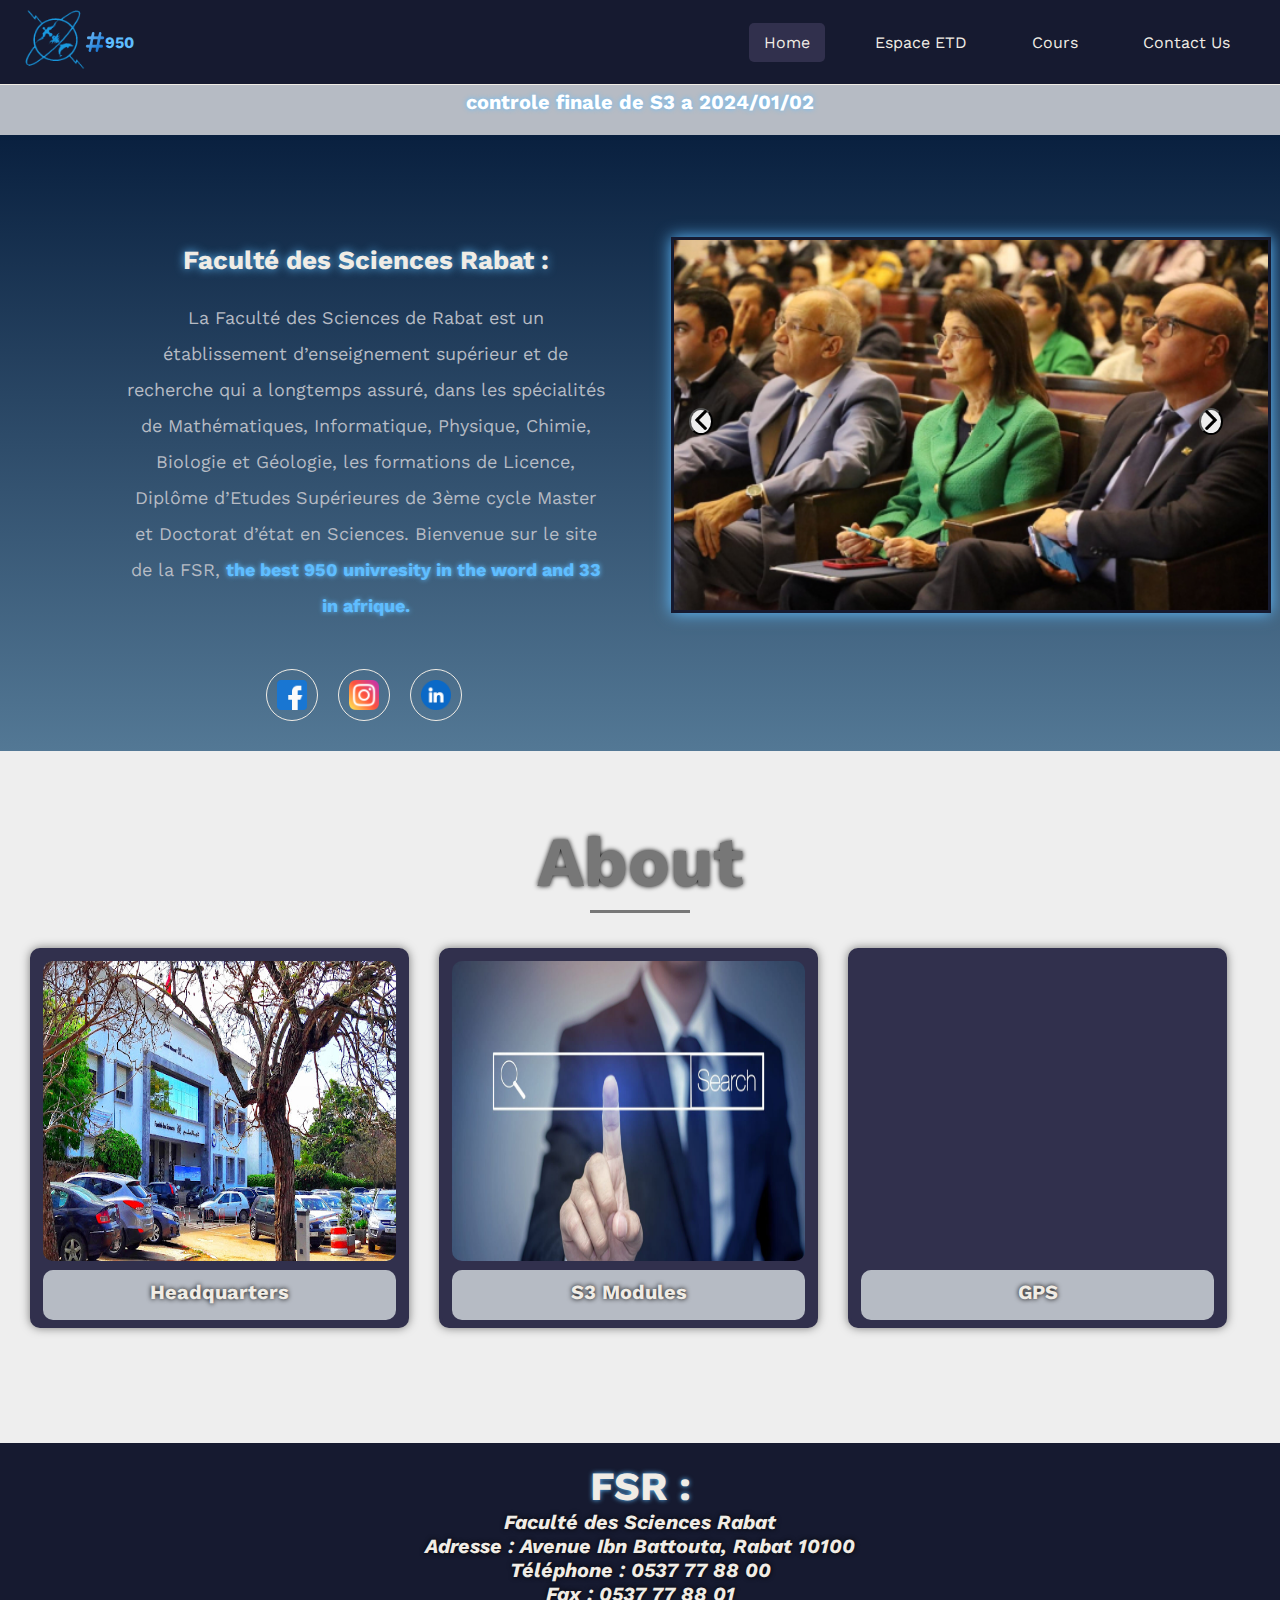
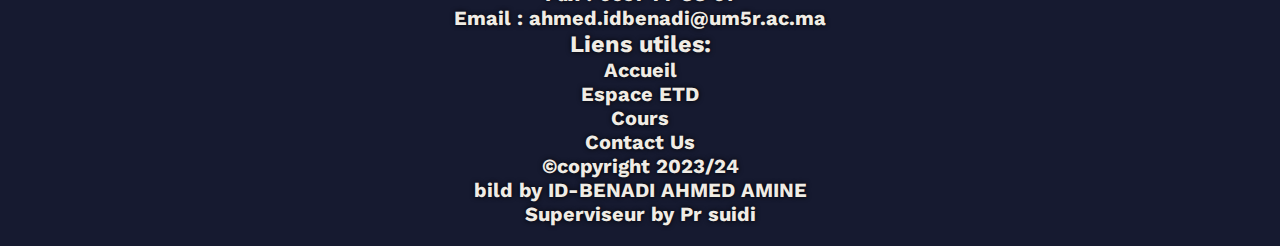
<file: souidi.project/index.html>
<!DOCTYPE html>
<html lang="en">
<head>
    <meta charset="UTF-8">
    <meta name="viewport" content="width=device-width, initial-scale=1.0">
    <meta name="author" content="ID-BENADI AHMED AMINE code:22003359">
    <meta name="description" content="this project finel">
    <title>FSR</title>
    <link rel="stylesheet" href="css/main.css">
    <link rel="icon" href="icons/building.png" type="image/png">
    <link rel="preconnect" href="https://fonts.googleapis.com">
<link rel="preconnect" href="https://fonts.gstatic.com" crossorigin>
<link href="https://fonts.googleapis.com/css2?family=Jomhuria&family=Open+Sans:wght@300;400;500;600;700;800&family=Roboto:wght@100;300;400;500;700;900&family=Work+Sans:wght@100;300;400;500;600;700;800&display=swap" rel="stylesheet">
    <script src="js/code.js"></script>
</head>
<body onload="NW()">
    <div class="nav">
    <div class="container">
        <div class="header">
            <div class="iconlogo">
                <a href="index.html"><img src="img/FS-Rabat-agdal-removebg-preview.png" alt="FSR" width="60px"></a>
                <img src="icons/hashtag.png" alt="tag" width="20px"><span>950</span>
            </div>
            <div class="list">
                <ul>
                    <li>
                        <a href="index.html" class="active">Home</a>
                    </li>
                    <li>
                        <a href="espace.html">Espace ETD</a>
                    </li>
                    <li>
                        <a href="Cours.html">Cours</a>
                    </li>
                    <li>
                        <a href="Contact.html">Contact Us</a>
                    </li>
                </ul>
            </div>
        </div>
    </div>
</div>
<div class="news">
    <p id="news1"></p>
</div>

<!-- header  -->
<div class="imgcont">
    <div class="itrodu">
        <h2> Faculté des Sciences Rabat : </h2>
        <p class="word">La Faculté des Sciences de Rabat est un établissement d’enseignement supérieur et de recherche qui a longtemps assuré, dans les spécialités de Mathématiques, Informatique, Physique, Chimie, Biologie et Géologie, les formations de Licence, Diplôme d’Etudes Supérieures de 3ème cycle Master et Doctorat d’état en Sciences. Bienvenue sur le site de la FSR, <span>the best 950 univresity in the word and 33 in afrique. </span></p>
    </div>
    <div class="imgcolle">
        <button class="swip one" onclick="swipimgL()"><img src="icons/left-arrow.png" id="left" alt="left" width="20px"></button>
        <button class="swip two " onclick="swipimgR()"><img src="icons/right-arrow.png" id="right" width="20px"></button>
        <img id="headimg" src="img/01_11.jpg" alt="photo" width="600px">
    </div>
    <div class="Smedia">
        <br><a href="https://www.facebook.com/FSRUM5/?locale=fr_FR" target="_blank"><img src="icons/facebook.png" alt="facebook" width="30px"></a>
       <br> <a href="https://www.instagram.com/facultedessciencesderabat/?hl=ar" target="_blank"><img src="icons/instagram.png" alt="instagram" width="30px"></a>
        <br><a href="https://ma.linkedin.com/school/facult%C3%A9-des-sciences-de-rabat/" target="_blank"><img src="icons/linkedin.png" alt="linkdin" width="30px"></a>
    </div>
</div>

<!-- content -->
<div class="boxs">
    <div class="container">
        <h2>About </h2> 
        <div class="box">
        <div class="content">
            <img src="img/unnamed (1).jpg" alt="photo" width="300px" height="300px" >
            <p>Headquarters</p>
        </div>
        </div>
        <div class="box">
            <img src="img/information-suchen-t.jpg" alt="photo"  width="300px" height="300px">
            <p>S3 Modules</p>
        </div>
        <div class="box">
            <iframe src="https://www.google.com/maps/embed?pb=!1m18!1m12!1m3!1d3307.398847161263!2d-6.835663876175879!3d34.00797172006592!2m3!1f0!2f0!3f0!3m2!1i1024!2i768!4f13.1!3m3!1m2!1s0xda76c80825a1893%3A0xbf497c49ab56246a!2z2YPZhNmK2Kkg2KfZhNi52YTZiNmFINin2YTYsdio2KfYtw!5e0!3m2!1sar!2sma!4v1702841340621!5m2!1sar!2sma" width="600" height="450" style="border:0;" allowfullscreen="" loading="lazy" referrerpolicy="no-referrer-when-downgrade"></iframe>
            <p>GPS</p>
        </div>
    </div>
</div>

<!-- footer -->

<div class="footer">
    <div class="dtl">
        <div class="dtl1">
            <h2>FSR : </h2>
            <address>
            Faculté des Sciences Rabat <br>
            Adresse : Avenue Ibn Battouta, Rabat 10100 <br>
            Téléphone : 0537 77 88 00 <br>
            Fax : 0537 77 88 01 <br>
        </address>
        
           <p> Email :  ahmed.idbenadi@um5r.ac.ma </p>
    </div>
    <div class="dtl2">
        <h3>Liens utiles: </h3>
           <a href="index.html">Accueil</a><br>
            <a href="espace.html">Espace ETD</a><br>
          <a href="Cours.html">Cours</a><br>
            <a href="Contact.html">Contact Us</a><br>
        <p>&copy;copyright 2023/24</p>
    </div>
    <p>bild by ID-BENADI AHMED AMINE  </p>
    <p>Superviseur by  Pr suidi </p>
    
</div>
</body>
</html>
</file>
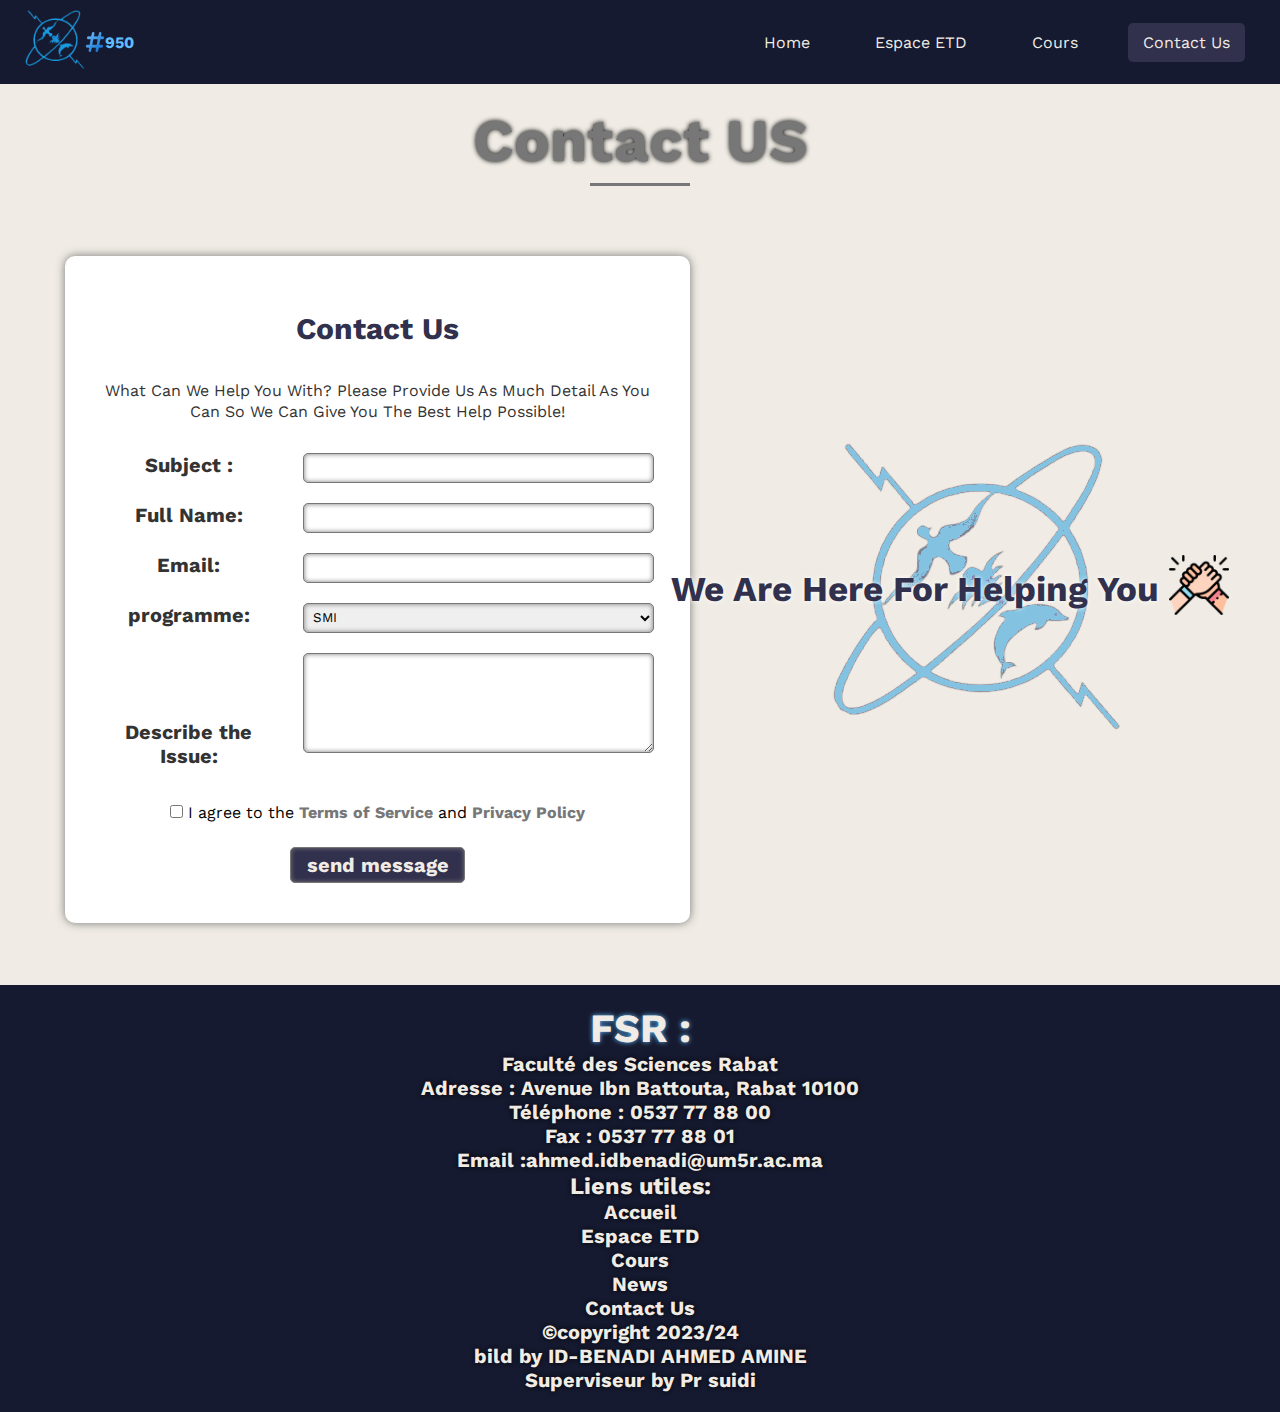
<file: souidi.project/Contact.html>
<!DOCTYPE html>
<html lang="en">
<head>
    <meta charset="UTF-8">
    <meta name="viewport" content="width=device-width, initial-scale=1.0">
    <meta name="author" content="ID-BENADI AHMED AMINE">
    <meta name="description" content="this project finel">
    <title>FSR</title>
    <link rel="stylesheet" href="css/Contact.css">
    <link rel="icon" href="icons/building.png" type="image/png">
    <link rel="preconnect" href="https://fonts.googleapis.com">
<link rel="preconnect" href="https://fonts.gstatic.com" crossorigin>
<link href="https://fonts.googleapis.com/css2?family=Jomhuria&family=Open+Sans:wght@300;400;500;600;700;800&family=Roboto:wght@100;300;400;500;700;900&family=Work+Sans:wght@100;300;400;500;600;700;800&display=swap" rel="stylesheet">
    <script ></script>
</head>
<body>
    <!-- nav  -->
    <div class="nav">
        <div class="container">
            <div class="header">
                <div class="iconlogo">
                    <a href="index.html"><img src="img/FS-Rabat-agdal-removebg-preview.png" alt="FSR" width="60px"></a>
                    <img src="icons/hashtag.png" alt="tag" width="20px"><span>950</span>
                </div>
                <div class="list">
                    <ul>
                        <li>
                            <a href="index.html">Home</a>
                        </li>
                        <li>
                            <a href="espace.html">Espace ETD</a>
                        </li>
                        <li>
                            <a href="Cours.html">Cours</a>
                        </li>
                        
                        <li>
                            <a href="Contact.html"  class="active" >Contact Us</a>
                        </li>
                    </ul>
                </div>
            </div>
        </div>
    </div>
    <!-- contact  -->
    <div class="contact">
        <h2>Contact US</h2>
        <div class="container">
            <div class="all">
            <div class="box">
                <div class="box1">
                    <div>
                        <h3>Contact Us</h3>
                        <p>What can we help you with? Please provide us as much detail as you can so we can give you the best help possible!</p>
                    </div>
                    <form action="">
                        <label for="subject">Subject : </label>
                        <input type="text" required minlength="8" > <br>
                        <label for="Full Name"> Full Name: </label>
                        <input type="text" id="Full Name" required minlength="8" > <br>
                        <label for="Email">Email: </label>
                        <input type="email" required minlength="8" > <br>
                        <label for="pro">programme:</label>
                        <select name="program" id="pro">
                            <option value="1">SMIA</option>
                            <option value="2">SMPC</option>
                            <option value="3" selected>SMI</option>
                            <option value="4">SMA</option>
                            <option value="5">SMP</option>
                            <option value="6">SMC</option>
                        </select> <br>
                    <label id="cent" for="Message">Describe the Issue:</label>
                    <textarea id="Message" name="" id="" cols="30" rows="10" required minlength="8"></textarea> <br>
                    <div class="condition">
                        <input type="checkbox" required>
                        <span>I agree to the <a href="#">Terms of Service</a> and <a href="#">Privacy Policy</a></span>
                    </div>
                    <button onclick="
                        let y = document.getElementById('Full Name').value;
                        if(y.length<1){
                            alert('please enter your name');
                        }
                        else{
                        alert('Thank you '+y+' for your message');}
                    ">send message</button>
                    </form>
                </div>
            </div>
            <div class="box2">
                <pre>we are here for helping you <span><img src="icons/help.png" alt="photo" width="60px"></span></pre> 
                    
            </div>
            <img  id="logo" src="img/FS-Rabat-agdal-removebg-preview.png" alt="">
        </div>
    </div>
    </div>
    <!-- footer  -->
    <div class="footer">
        <div class="dtl">
            <div class="dtl1">
                <h2>FSR : </h2>
                <p>Faculté des Sciences Rabat</p>
                <p>Adresse : Avenue Ibn Battouta, Rabat 10100</p>
                <p>Téléphone : 0537 77 88 00</p>
                <p>Fax : 0537 77 88 01</p>
                <p>Email :ahmed.idbenadi@um5r.ac.ma</p>
        </div>
        <div class="dtl2">
            <h3>Liens utiles: </h3>
               <a href="">Accueil</a><br>
                <a href="">Espace ETD</a><br>
              <a href="">Cours</a><br>
                <a href="">News</a><br>
                <a href="">Contact Us</a><br>
            <p>&copy;copyright 2023/24</p>
        </div>
        <p>bild by ID-BENADI AHMED AMINE  </p>
        <p>Superviseur by  Pr suidi </p>
        
    </div>
</body>
</html>
</file>
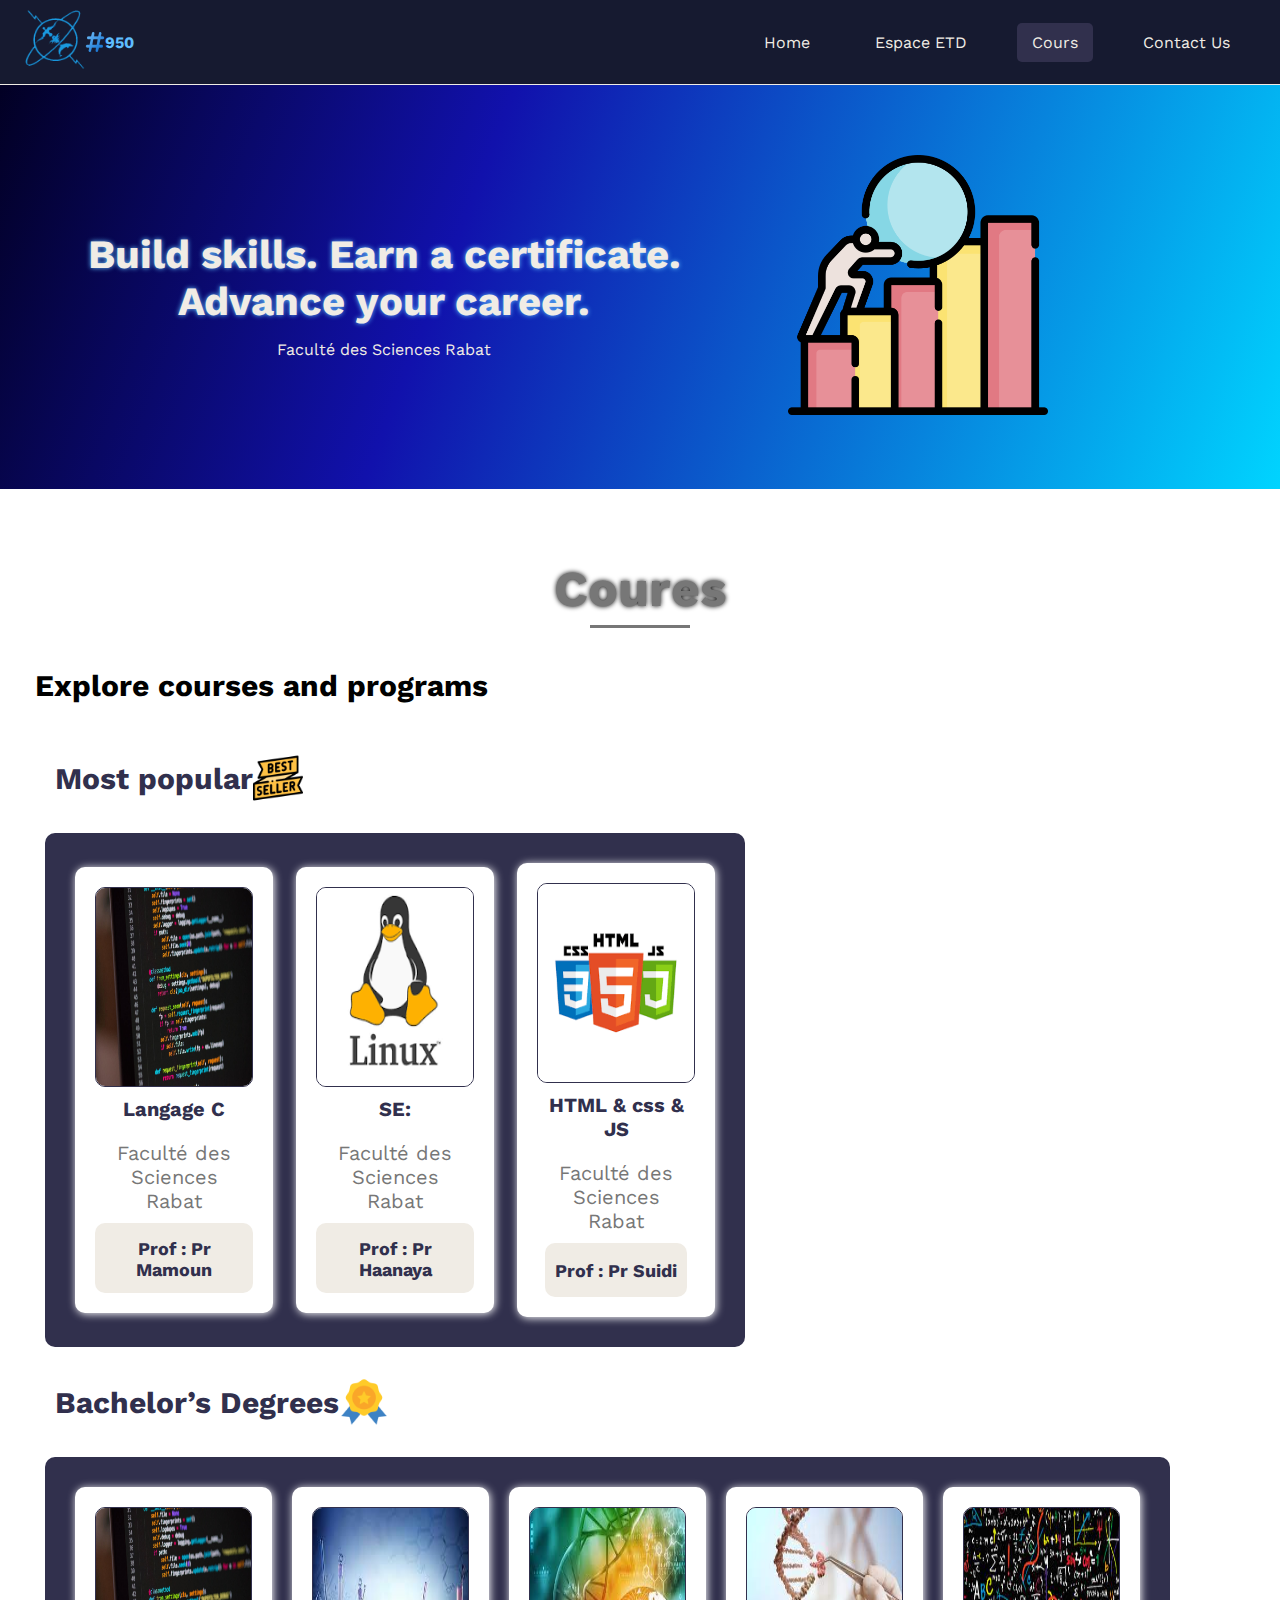
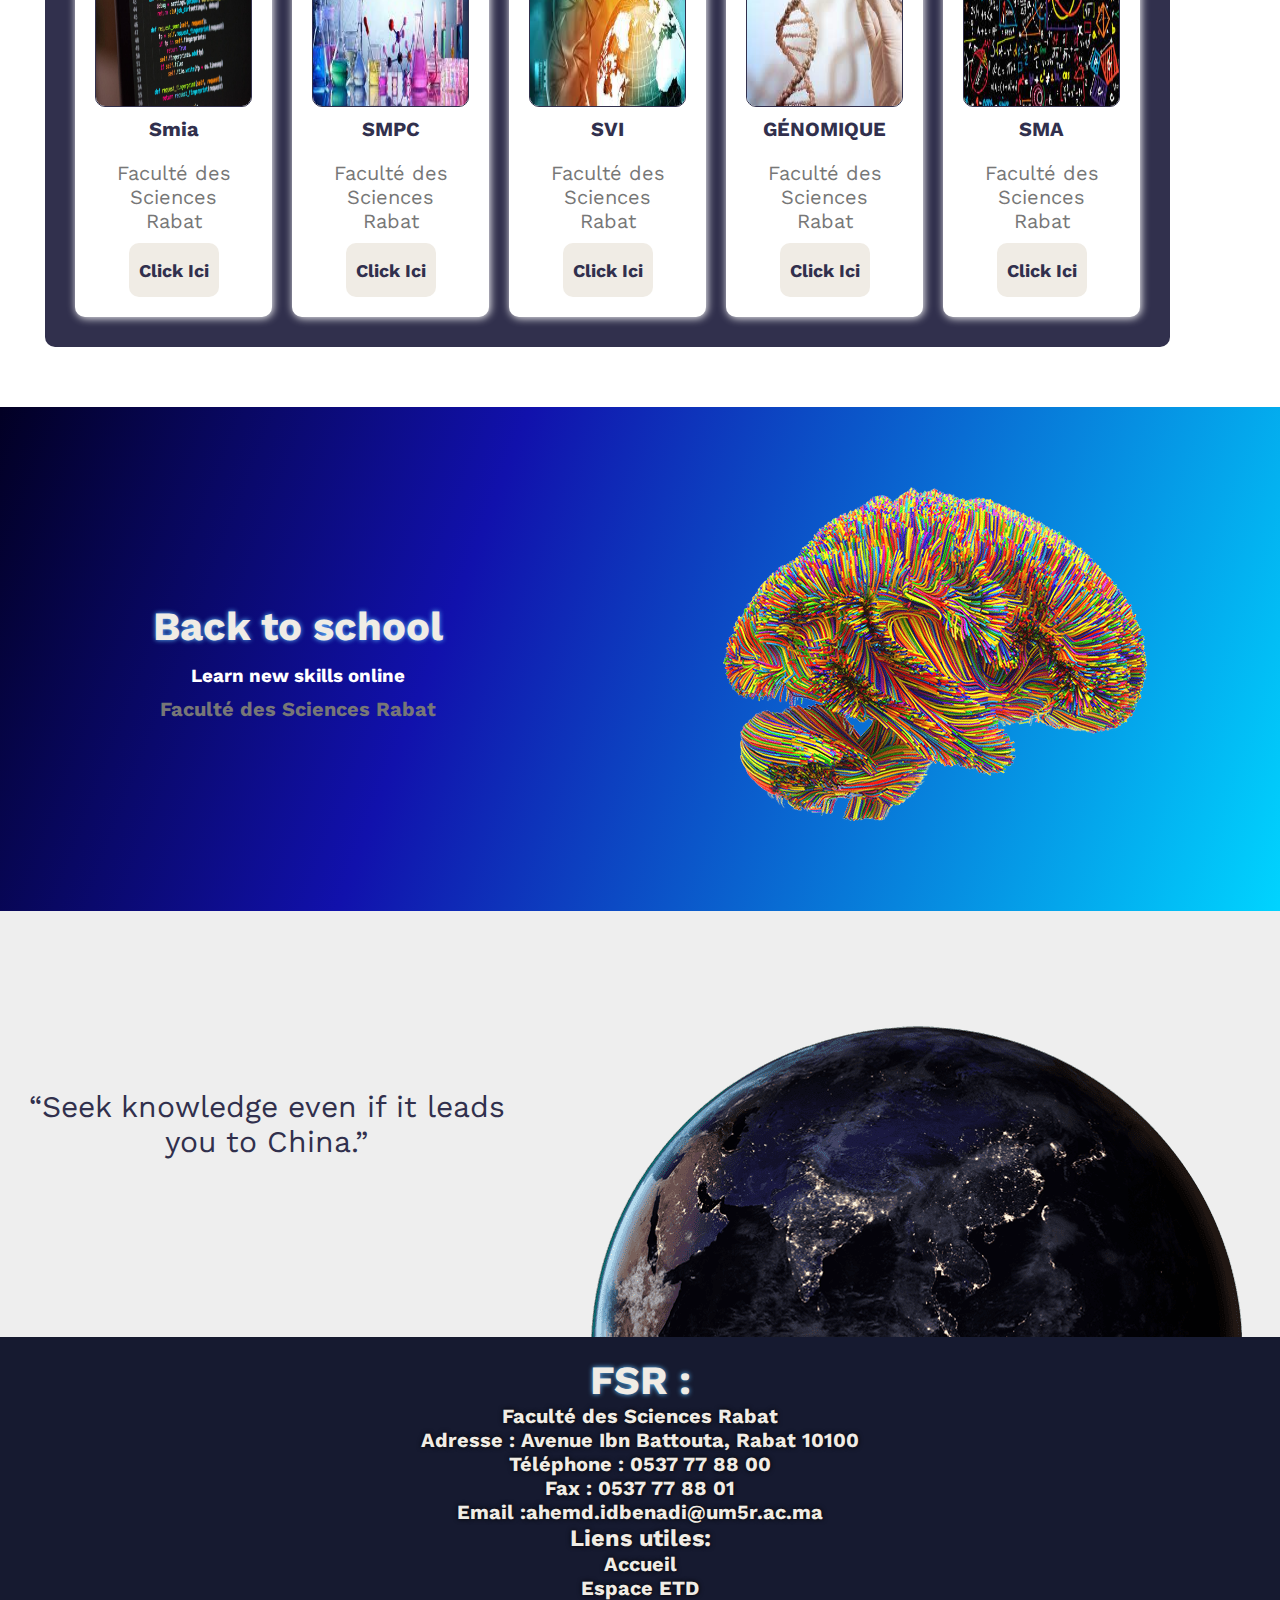
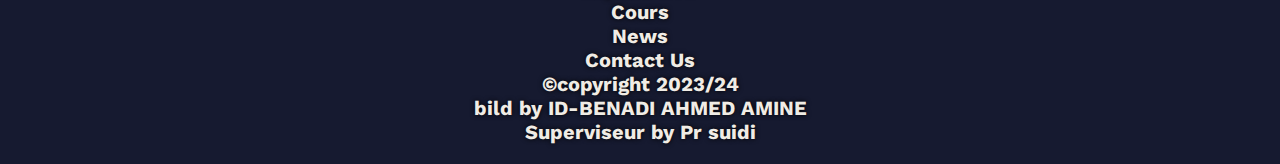
<file: souidi.project/Cours.html>
<!DOCTYPE html>
<html lang="en">
<head>
    <meta charset="UTF-8">
    <meta name="viewport" content="width=device-width, initial-scale=1.0">
    <meta name="author" content="ID-BENADI AHMED AMINE">
    <meta name="description" content="this project finel">
    <title>FSR</title>
    <link rel="stylesheet" href="css/coures.css">
    <link rel="icon" href="icons/building.png" type="image/png">
    <link rel="preconnect" href="https://fonts.googleapis.com">
<link rel="preconnect" href="https://fonts.gstatic.com" crossorigin>
<link href="https://fonts.googleapis.com/css2?family=Jomhuria&family=Open+Sans:wght@300;400;500;600;700;800&family=Roboto:wght@100;300;400;500;700;900&family=Work+Sans:wght@100;300;400;500;600;700;800&display=swap" rel="stylesheet">
    <script ></script>
</head>
<body>
    <!-- nav  -->
    <div class="nav">
        <div class="container">
            <div class="header">
                <div class="iconlogo">
                    <a href="index.html"><img src="img/FS-Rabat-agdal-removebg-preview.png" alt="FSR" width="60px"></a>
                    <img src="icons/hashtag.png" alt="tag" width="20px"><span>950</span>
                </div>
                <div class="list">
                    <ul>
                        <li>
                            <a href="index.html" >Home</a>
                        </li>
                        <li>
                            <a href="espace.html">Espace ETD</a>
                        </li>
                        <li>
                            <a href="Cours.html" class="active">Cours</a>
                        </li>
                        
                        <li>
                            <a href="Contact.html">Contact Us</a>
                        </li>
                    </ul>
                </div>
            </div>
        </div>
    </div>
    <!-- header  -->
    <div class="mainhead">
            <div class="header1">
                <h1>Build skills. Earn a certificate.
                    Advance your career.</h1>
                <p>Faculté des Sciences Rabat</p>
            </div>
            <div class="icon1">
                <img src="icons/struggle.png" alt="icon1">
            </div>
        </div>
        <div class="container">
        <div class="one">
            <h2>Coures</h2>
            <h3 class="explore">Explore courses and programs</h3>
            <div class="most">
                <h4>Most popular</h4>
                <img src="icons/best-seller.png" alt="icon2">
            </div>
             <div class="boxpop">
                <div class="box1">
                    <img src="img/langage-c.jpg" alt="photo" >
                    <h5>Langage C</h5>
                    <p>Faculté des Sciences Rabat </p>
                    <p class="prof"> <button onclick="
                        window.location.href='index.html';
                    ">Prof : Pr Mamoun </button> </p>
                </div>
                <div class="box1">
                    <img src="img/lunix.png" alt="photo1">
                    <h5>SE:</h5>
                    <p>Faculté des Sciences Rabat </p>
                    <p class="prof"> <button onclick="
                        window.location.href='index.html';
                    ">Prof : Pr Haanaya </button> </p>
                </div>
                <div class="box1">
                    <img src="img/html.png" alt="photo">
                    <h5>HTML & css & JS</h5>
                    <p>Faculté des Sciences Rabat </p>
                    <p class="prof"> <button  onclick="
                        window.location.href='index.html';
                    ">Prof : Pr Suidi </button> </p>
                </div>
             </div>
             <div class="most">
                <h4>Bachelor’s Degrees </h4>
                <img src="icons/favorites.png" alt="icon2">
            </div>
            <div class="boxpop1">
                <div class="box1">
                    <img src="img/langage-c.jpg" alt="photo" >
                    <h5>Smia</h5>
                    <p>Faculté des Sciences Rabat </p>
                    <p class="prof"> <button onclick="
                        window.location.href='index.html';
                    ">Click Ici </button> </p>
                </div>
                <div class="box1">
                    <img src="img/phisique.jpeg" alt="photo1">
                    <h5>SMPC</h5>
                    <p>Faculté des Sciences Rabat </p>
                    <p class="prof"> <button onclick="
                        window.location.href='index.html';
                    ">Click Ici </button> </p>
                </div>
                <div class="box1">
                    <img src="img/SVI.jpeg" alt="photo">
                    <h5>SVI</h5>
                    <p>Faculté des Sciences Rabat </p>
                    <p class="prof"> <button  onclick="
                        window.location.href='index.html';
                    ">Click Ici </button> </p>
                </div>
                <div class="box1">
                    <img src="img/geo.jpeg" alt="photo">
                    <h5>GÉNOMIQUE</h5>
                    <p>Faculté des Sciences Rabat </p>
                    <p class="prof"> <button  onclick="
                        window.location.href='index.html';
                    ">Click Ici </button> </p>
                </div>
                <div class="box1">
                    <img src="img/math.jpeg" alt="photo">
                    <h5>SMA</h5>
                    <p>Faculté des Sciences Rabat </p>
                    <p class="prof"> <button  onclick="
                        window.location.href='index.html';
                    ">Click Ici </button> </p>
             </div>
             
            </div>
        </div>

    </div>

        <div class="back">
        
                <div class="back1">
                    <h2>Back to school</h2>
                    <h3>Learn new skills online</h3>
                    <p>Faculté des Sciences Rabat</p>
                </div>
                <div class="back2">
                    <img src="img/koosh-brain.webp" alt="icon3">
                </div>
    
        </div>
        <div class="knows">
            <div class="knows1">
                <Q>Seek knowledge even if it leads you to China.</Q>
            </div>
            <div class="knows2">
                <img src="img/globe-dark-lg.webp" alt="icon3">
            </div>
        </div>
    <!-- footer  -->
    <div class="footer">
        <div class="dtl">
            <div class="dtl1">
                <h2>FSR : </h2>
                <p>Faculté des Sciences Rabat</p>
                <p>Adresse : Avenue Ibn Battouta, Rabat 10100</p>
                <p>Téléphone : 0537 77 88 00</p>
                <p>Fax : 0537 77 88 01</p>
                <p>Email :ahemd.idbenadi@um5r.ac.ma</p>
        </div>
        <div class="dtl2">
            <h3>Liens utiles: </h3>
               <a href="">Accueil</a><br>
                <a href="">Espace ETD</a><br>
              <a href="">Cours</a><br>
                <a href="">News</a><br>
                <a href="">Contact Us</a><br>
            <p>&copy;copyright 2023/24</p>
        </div>
        <p>bild by ID-BENADI AHMED AMINE  </p>
        <p>Superviseur by  Pr suidi </p>
        
    </div>
</body>
</html>
</file>
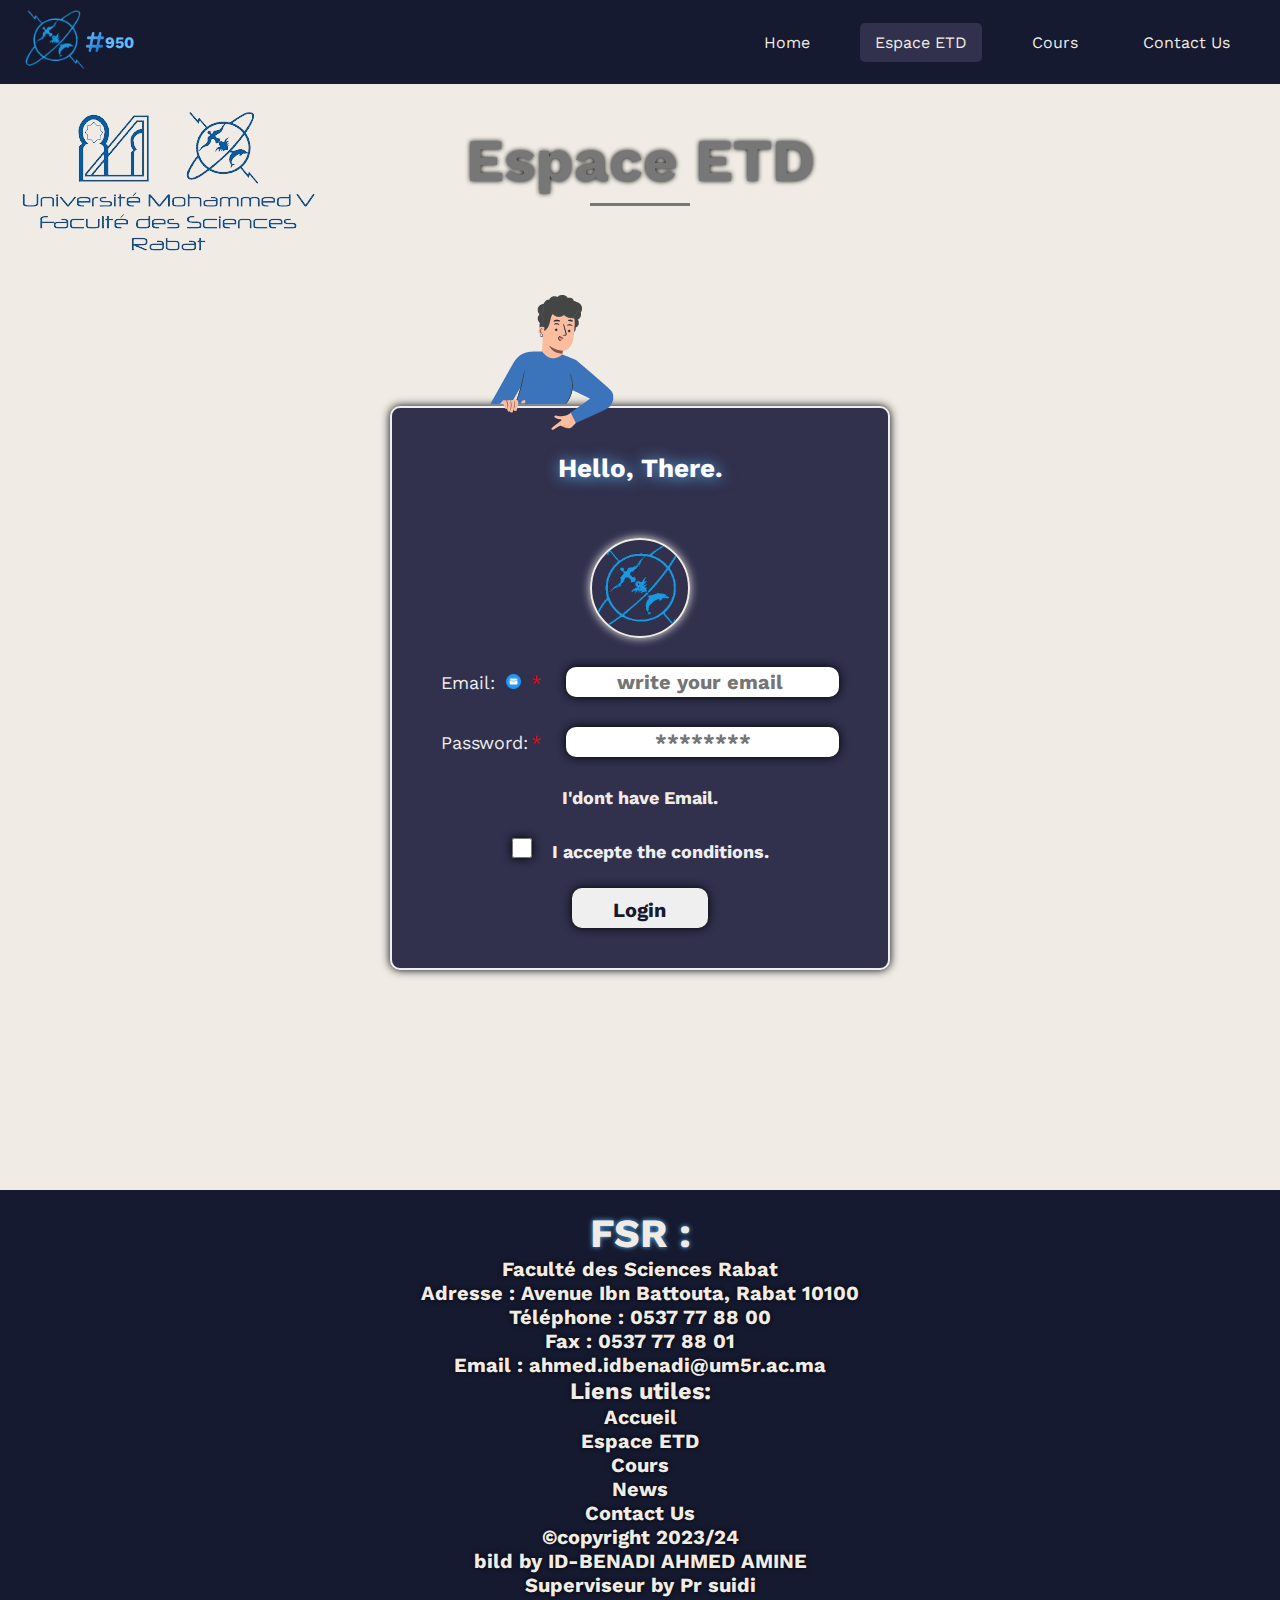
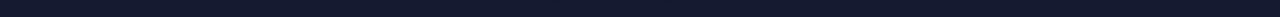
<file: souidi.project/espace.html>
<!DOCTYPE html>
<html lang="en">
<head>
    <meta charset="UTF-8">
    <meta name="viewport" content="width=device-width, initial-scale=1.0">
    <meta name="author" content="ID-BENADI AHMED AMINE">
    <meta name="description" content="this project finel">
    <title>FSR</title>
    <link rel="stylesheet" href="css/espace.css">
    <link rel="icon" href="icons/building.png" type="image/png">
    <link rel="preconnect" href="https://fonts.googleapis.com">
<link rel="preconnect" href="https://fonts.gstatic.com" crossorigin>
<link href="https://fonts.googleapis.com/css2?family=Jomhuria&family=Open+Sans:wght@300;400;500;600;700;800&family=Roboto:wght@100;300;400;500;700;900&family=Work+Sans:wght@100;300;400;500;600;700;800&display=swap" rel="stylesheet">
    <script ></script>
</head>
<body>
    <!-- nav  -->
    <div class="nav">
        <div class="container">
            <div class="header">
                <div class="iconlogo">
                    <a href="index.html"><img src="img/FS-Rabat-agdal-removebg-preview.png" alt="FSR" width="60px"></a>
                    <img src="icons/hashtag.png" alt="tag" width="20px"><span>950</span>
                </div>
                <div class="list">
                    <ul>
                        <li>
                            <a href="index.html" >Home</a>
                        </li>
                        <li>
                            <a href="espace.html" class="active ">Espace ETD</a>
                        </li>
                        <li>
                            <a href="Cours.html">Cours</a>
                        </li>
                       
                        <li>
                            <a href="Contact.html">Contact Us</a>
                        </li>
                    </ul>
                </div>
            </div>
        </div>
    </div>
    <!-- login  -->
    <div class="login-box">
        <div class="container">
            <img src="img/download-removebg-preview.png" alt="photo" id="fsrphoto">
        <h2>Espace ETD </h2>
       
        <div class="img">
            <img src="img/person-blue-shirt.png" alt="" class="personne">
        </div>
        <div class="box">
            <h3>Hello, There. </h3> 
            <div class="fsr">
            <img src="img/FS-Rabat-agdal-removebg-preview.png" alt="icon" >
        </div>
            <form >
                <label for="eml">Email: <img src="icons/mail.png" alt="email" width="15px"> </label>
                <input type="email " id="eml" maxlength="30" minlength="10" required placeholder="write your email " ><br>
                <label for="pass" >Password:</label>
                <input type="password" required placeholder="********" minlength="8" maxlength="12" id="pass"><br>
                <a href="#" id="idont" onclick="
                alert('Sorry, I can not help you. You must contact the administration of the faculty. Thank you for your understanding. ');
                ">I'dont have Email.</a><br>
                <input type="checkbox" name="right " id="ow" ><span>I accepte the conditions. </span><br>
                <input type="submit" value="Login" onclick="
                    if ((document.getElementById('ow').checked == false) ) {
                        alert('You must accept the right to continue. Thank you for your understanding. ');
                    }
                    else{
                        window.location.href='Cours.html';
                    }
                    
                ">
                
            </form>

        </div>
    </div>
    </div>
    <!-- footer  -->
    <div class="footer">
        <div class="dtl">
            <div class="dtl1">
                <h2>FSR : </h2>
                <p>Faculté des Sciences Rabat</p>
                <p>Adresse : Avenue Ibn Battouta, Rabat 10100</p>
                <p>Téléphone : 0537 77 88 00</p>
                <p>Fax : 0537 77 88 01</p>
                <p>Email : ahmed.idbenadi@um5r.ac.ma</p>
        </div>
        <div class="dtl2">
            <h3>Liens utiles: </h3>
               <a href="">Accueil</a><br>
                <a href="">Espace ETD</a><br>
              <a href="">Cours</a><br>
                <a href="">News</a><br>
                <a href="">Contact Us</a><br>
            <p>&copy;copyright 2023/24</p>
        </div>
        <p>bild by ID-BENADI AHMED AMINE  </p>
        <p>Superviseur by  Pr suidi </p>
        
    </div>
</body>
</html>
</file>
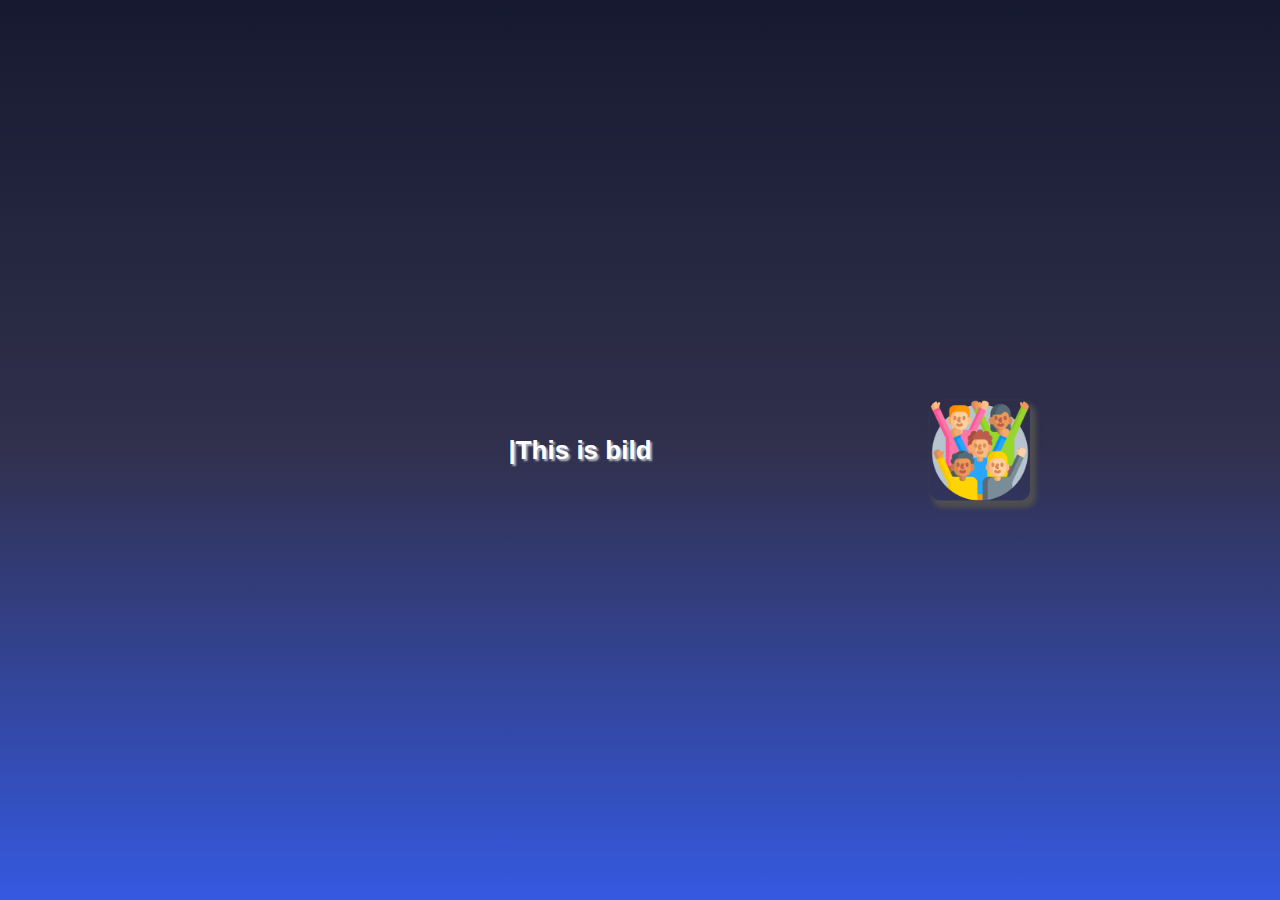
<file: souidi.project/presen.html>
<!DOCTYPE html>
<html lang="en">
<head>
    <meta charset="UTF-8">
    <meta name="author" content="ID-BENADI AHMED AMINE">
    <meta name="description" content="this project finel">
    
    <meta name="viewport" content="width=device-width, initial-scale=1.0">
    <title>Welcome to FSR </title>
    <link rel="stylesheet" href="css/pres.css">
    <script src="js/pres.js"></script>
</head>
<body onload="presnt()">
    <div class="one">
        <p id="cont">|</p>
    <!-- https://colorhunt.co/palette/161a3031304db6bbc4f0ece5 -->
    <img src="icons/diversity.png" alt="photo" width="100px" id="im">
    </div>
</body>
</html>
</file>
<file: souidi.project/css/main.css>
:root{
    --maincolor:#161A30;
    --seccolor:#31304D;
    --thercolor:#B6BBC4;
    --forcolor:#F0ECE5;
    --fivecolor:#eee;
    --textcoor:#5FBDFF;
}
*{
    margin: 0;
    padding: 0;
    font-family: 'Jomhuria', serif;
    font-family: 'Open Sans', sans-serif;
    font-family: 'Roboto', sans-serif;
    font-family: 'Work Sans', sans-serif;
    box-sizing: border-box;
}
.container{
    padding-left: 15px;
    padding-right: 15px;
}
ul{
    list-style: none;
}
ul li{
    display: inline-block;
    margin-left: 10px;
    padding: 5px 10px;
}
li a{
    text-decoration: none;
    color: var(--forcolor);
    padding: 10px 15px;
    border-radius: 5px;
    
}
li a.active{
    background-color: #31304D;
}
li a:hover{
    color: var(--textcoor);
    text-shadow: 0px 0px 10px var(--textcoor);
    font-weight: bold;
    background-color: var(--seccolor);
}
.nav{
    background-color: var(--maincolor);
    box-shadow: 1px 1px 8px 0px #fff;
    border-bottom: 1px solid var(--forcolor);
}
.header{
    padding: 10px;
    display: flex;
    justify-content: space-between;
    align-items: center;
}
.iconlogo{
    display: flex;
    justify-content: center;
    align-items: center;
}
.iconlogo span{
    font-weight: bold;
    color: var(--textcoor);
}
.news{
   
        position: sticky;
        width: 100%;
        top: 0;
        z-index: 999;
}
.news p{
    color: white;
    font-size: 20px;
    padding-top: 5px;
    width: 100%;
    text-align: center;
    height: 50px;
    font-weight: bold;
    background-color: var(--thercolor);
    text-shadow: 0 0 5px var(--textcoor);

}
/* header */
.imgcont{
    background: linear-gradient(#09203F 0% ,#537895 100% );
    display: flex;
    flex-wrap: wrap;
    justify-content: space-around;
    align-items: center;
    background-color: blueviolet;
    height: 100%;
    width: 100%;
   
}
.imgcolle
.swip{
    border-radius: 50%;
    position: absolute;
}
.one{
    left: 3%;
    top: 45%;
}
.two
{
    right: 8%;
    top: 45%;
}
.itrodu {
    width: 40%;
    color: var(--forcolor);
    margin: 20px;
    margin-left: 100px;
    margin-top: 100px;
}
.itrodu p {
    line-height: 2;
    padding: 15px;
    text-align: center;
    color: var(--thercolor);
    font-size: 18px;
}
.word span{
    color: var(--textcoor);
    font-weight: bold;
    text-shadow: 0 0 5px var(--textcoor);
}
.itrodu h2 {
    text-align: center;
    font-size: 26px;
    margin: 10px;
    font-weight: bold;
    text-shadow: 0 0 10px var(--textcoor);
    

}
.imgcolle {
    width: 600px;
    margin-left: 10px;
    position: relative;
    margin-top: 60px;
}
#headimg {
    border:3px solid #161A30 ;
    box-shadow: 0 0 15px 0px #5FBDFF;
}
.Smedia{
    width: 50%;
    display: flex;
    justify-content: flex-start;
    align-items: flex-start;
    /* margin: 20px 20px 20px -300px; */
    position: relative;
    left: -5%;
    margin-bottom: 20px;
}
.Smedia a{
    display: flex;
    justify-content: center;
    align-items: center;
    font-size: 30px;
    color: var(--forcolor);
    margin: 10px;
    padding: 10px;
    text-align: center;
    border-radius: 50%;
    border: 1px solid var(--forcolor);
    transition: border 0.5s ease;
}
/* about  */
.boxs{
    display: block;
    background-color: var(--fivecolor);
    width: 100%;
    min-height: 100px;
    overflow: hidden;
    padding-top: 50px;
    padding-bottom: 100px;
}
.boxs h2 {
    text-align: center;
    font-size: 70px;
    padding: 10px;
    padding-top: 20px;
    margin-bottom: 20px;
    color: #777;
    font-weight: bold;
    text-shadow: 0 0 5px black;
    position: relative;
}
.boxs h2::after {
    content: "";
    width: 100px;
    height: 3px;
    background-color: #777;
    position: absolute;
    left: 50%;
    bottom: 0;
    transform: translateX(-50%);
}

.boxs .box{
    float: left;
    width: 30.33%;
    height: 380px;
    margin: 1.2%;
    padding: 10px;
    text-align: center;
    border: 3px solid var(--seccolor);
    border-radius: 10px;
    box-shadow: 0 0 10px 0px #777;
    background-color: var(--seccolor);
}
.boxs .box img{
    width: 100%;
    height: 300px;
    border-radius: 10px;
}
.boxs .box iframe{
    width: 100%;
    height: 300px;
    border-radius: 10px;
}
.boxs .box p{
    width: 100%;
    height: 50px;
    font-size: 20px;
    color: var(--forcolor);
    background-color: var(--thercolor);
    border-radius: 10px;
    margin-top: 5px;
    padding: 10px;
    text-align: center;
    font-weight: bold;
    text-shadow: 0 0 5px black;
    clear: both;
}
/* footer  */
.footer{
    background-color: var(--maincolor);
    padding: 20px;
    color: var(--forcolor);
    text-align: center;
    font-size: 20px;
    font-weight: bold;
    text-shadow: 0 0 5px black;
}
.footer h2{
    font-size: 40px;
    font-weight: bold;

    text-shadow: 0 0 5px var(--textcoor);
}
.footer a{
    color: var(--forcolor);
    text-decoration: none;
    font-size: 20px;
    font-weight: bold;
    text-shadow: 0 0 5px black;
}
.footer a:hover{
    color: var(--textcoor);
    text-shadow: 0 0 5px var(--textcoor);
}
</file>
<file: souidi.project/css/Contact.css>
:root{
    --maincolor:#161A30;
    --seccolor:#31304D;
    --thercolor:#B6BBC4;
    --forcolor:#F0ECE5;
    --fivecolor:#eee;
    --textcoor:#5FBDFF;
}
*{
    margin: 0;
    padding: 0;
    font-family: 'Jomhuria', serif;
    font-family: 'Open Sans', sans-serif;
    font-family: 'Roboto', sans-serif;
    font-family: 'Work Sans', sans-serif;
    box-sizing: border-box;
}
.container{
    padding-left: 15px;
    padding-right: 15px;
}
/* nav  */
ul{
    list-style: none;
}
ul li{
    display: inline-block;
    margin-left: 10px;
    padding: 5px 10px;
}
li a{
    text-decoration: none;
    color: var(--forcolor);
    padding: 10px 15px;
    border-radius: 5px;
    
}
li a.active{
    background-color: #31304D;
}
li a:hover{
    color: var(--textcoor);
    text-shadow: 0px 0px 10px var(--textcoor);
    font-weight: bold;
    background-color: var(--seccolor);
}
.nav{
    background-color: var(--maincolor);
    box-shadow: 1px 1px 8px 0px #fff;
    border-bottom: 1px solid var(--forcolor);
}
.header{
    padding: 10px;
    display: flex;
    justify-content: space-between;
    align-items: center;
}
.iconlogo{
    display: flex;
    justify-content: center;
    align-items: center;
}
.iconlogo span{
    font-weight: bold;
    color: var(--textcoor);
}
/* contact  */
.contact{
    width: 100%;
    min-height: 100vh;
    background-color: var(--forcolor);

}
.contact h2 {
    text-align: center;
    font-size: 60px;
    padding: 10px;
    padding-top: 20px;
    margin-bottom: 20px;
    color: #777;
    font-weight: bold;
    text-shadow: 0 0 5px black;
    position: relative;
}
.contact h2::after {
    content: "";
    width: 100px;
    height: 3px;
    background-color: #777;
    position: absolute;
    left: 50%;
    bottom: 0;
    transform: translateX(-50%);
}
.all  {
    display: flex;
    justify-content: space-between;
    align-items: center;
    flex-wrap: wrap;
}
.box{
    width: 50%;
    min-height:200px ;
    background-color: white;
    padding: 20px;
    margin: 50px;
    box-shadow: 0 0 10px #777;
    border-radius: 10px;

}
.box div{
    text-align: center;
    font-size: 20px;
    
}
.box div h3{
    color: var(--seccolor);
    font-size: 30px;
    font-weight: bold;
    margin: 20px;
    padding: 15px;

}
.box div p{
    color: #333;
    line-height: 1.3;
    text-transform: capitalize;
    font-size: 16px;
    margin: 20px;
}
.box label{
    color: #333;
    font-size: 20px;
    font-weight: bold;
    width: 30%;
    display: inline-block;
    text-align: center;
    margin: 10px;

}
.box input[type="text"],.box input[type="email"]{
    width: 60%;
    height: 30px;
    border-radius: 5px;
    border: 1px solid #777;
    margin: 10px;
    padding: 5px;
    outline: none;
    box-shadow: 0px 0px 5px inset #777;
}
.box input[type="text"]:focus,.box input[type="email"]:focus{
    border: 1px solid var(--textcoor);
    box-shadow: 0px 0px 5px inset var(--textcoor);
}
.box #cent{
    text-align: center;
    position: relative;
    top:-10%;
}
.box textarea{
    width: 60%;
    height: 100px;
    border-radius: 5px;
    border: 1px solid #777;
    margin: 10px;
    padding: 5px;
    outline: none;
    box-shadow: 0px 0px 5px inset #777;
}
.box button{
    width: 30%;
    border-radius: 5px;
    border: 1px solid #777;
    margin: 10px;
    padding: 5px;
    outline: none;
    box-shadow: 0px 0px 5px inset #777;
    background-color: var(--seccolor);
    color: var(--forcolor);
    font-size: 20px;
    font-weight: bold;
    cursor: pointer;
    display: block;
    margin: auto;
    margin-top: 10px;
    margin-bottom: 20px;
}
.box button:hover{
    background-color: var(--seccolor);
    color: var(--forcolor);
    text-shadow: 0 0 5px var(--thercolor);
}
input[type="text"]:focus{
    border: 1px solid var(--textcoor);
    box-shadow: 0px 0px 5px inset var(--textcoor);
}
.box select{
    width: 60%;
    height: 30px;
    border-radius: 5px;
    border: 1px solid #777;
    margin: 10px;
    padding: 5px;
    outline: none;
    box-shadow: 0px 0px 5px inset #777;

}
.box select option{
    font-size: 20px;
    font-weight: bold;
    color: #333;
    display: inline-block;
}
.box .condition{
    font-size: 16px;
    margin: 10px;
    text-align: center;
    padding: 15px;
}
.box a{
    text-align: center;
    text-decoration: none;
    color: #777;
    font-size: 16px;
    font-weight: bold;

}
.box a:hover{
    color: var(--textcoor);
    text-shadow: 0 0 5px var(--textcoor);
}
.box select:focus{
    border: 1px solid var(--textcoor);
    box-shadow: 0px 0px 5px inset var(--textcoor);
}
.box2{
    width: 30.33%;
    font-size: 35px;
    text-align: center;
    font-weight: bold;
    color: #31304D;
    margin: 10px;
    text-shadow: 0 0 5px white;
    text-transform: capitalize;
    margin-right: 10%;
    z-index: 3;

}
pre{
    display: flex;
    justify-content: center;
    align-items: center;
}
.box2 pre , .box2 span{
    z-index: 3;
}
 #logo{
    z-index: 1;
    position: absolute;
    left: 65%;
    opacity: 0.5;
}
/* footer  */
.footer{
    background-color: var(--maincolor);
    padding: 20px;
    color: var(--forcolor);
    text-align: center;
    font-size: 20px;
    font-weight: bold;
    text-shadow: 0 0 5px black;
}
.footer h2{
    font-size: 40px;
    font-weight: bold;

    text-shadow: 0 0 5px var(--textcoor);
}
.footer a{
    color: var(--forcolor);
    text-decoration: none;
    font-size: 20px;
    font-weight: bold;
    text-shadow: 0 0 5px black;
}
.footer a:hover{
    color: var(--textcoor);
    text-shadow: 0 0 5px var(--textcoor);
}
</file>
<file: souidi.project/css/coures.css>
:root{
    --maincolor:#161A30;
    --seccolor:#31304D;
    --thercolor:#B6BBC4;
    --forcolor:#F0ECE5;
    --fivecolor:#eee;
    --textcoor:#5FBDFF;
}
*{
    margin: 0;
    padding: 0;
    font-family: 'Jomhuria', serif;
    font-family: 'Open Sans', sans-serif;
    font-family: 'Roboto', sans-serif;
    font-family: 'Work Sans', sans-serif;
    box-sizing: border-box;
}
.container{
    padding-left: 15px;
    padding-right: 15px;
}
/* nav  */
ul{
    list-style: none;
}
ul li{
    display: inline-block;
    margin-left: 10px;
    padding: 5px 10px;
}
li a{
    text-decoration: none;
    color: var(--forcolor);
    padding: 10px 15px;
    border-radius: 5px;
    
}
li a.active{
    background-color: #31304D;
}
li a:hover{
    color: var(--textcoor);
    text-shadow: 0px 0px 10px var(--textcoor);
    font-weight: bold;
    background-color: var(--seccolor);
}
.nav{
    background-color: var(--maincolor);
    box-shadow: 1px 1px 8px 0px #fff;
    border-bottom: 1px solid var(--forcolor);
}
.header{
    padding: 10px;
    display: flex;
    justify-content: space-between;
    align-items: center;
}
.iconlogo{
    display: flex;
    justify-content: center;
    align-items: center;
}
.iconlogo span{
    font-weight: bold;
    color: var(--textcoor);
}
/* header  */

.mainhead{
    background: rgb(2,0,36);
    background: linear-gradient(111deg, rgba(2,0,36,1) 0%, rgba(17,17,172,1) 36%, rgba(0,212,255,1) 100%);
    padding: 50px 0px;
    min-width: 100%;
    min-height: 200px;
    display: flex;
    justify-content: flex-start;
    align-items: center;
    flex-wrap: wrap; 
}
.mainhead .header1{
    width: 60%;
    padding: 20px;
    color: var(--forcolor);
    text-align: center;

}
.mainhead h1{
    font-size: 40px;
    font-weight: bold;
    color: var(--forcolor);
    text-shadow: 0 0 5px var(--textcoor);
    padding: 15px;
}
.mainhead .icon1{
    width: 35%;
    max-width: 300px;
    padding: 20px;
}
.mainhead .icon1 img{
    width: 100%;
    height: 100%;
}
.one{
    padding: 50px 0px;
    min-width: 100%;
    min-height: 100vh;
}
.one h2 {
    text-align: center;
    font-size: 50px;
    padding: 10px;
    padding-top: 20px;
    margin-bottom: 20px;
    color: #777;
    font-weight: bold;
    text-shadow: 0 0 5px black;
    position: relative;
}
.one h2::after {
    content: "";
    width: 100px;
    height: 3px;
    background-color: #777;
    position: absolute;
    left: 50%;
    bottom: 0;
    transform: translateX(-50%);
}
.one h3{
    font-size: 30px;
    padding: 20px;
    margin-top: 20px;
    font-weight: bold;
}
.one .most{
    display: flex;
    justify-content: flex-start;
    align-items: center;
    margin: 10px;
    padding: 20px;
    padding-left: 30px;
}
.one .most h4{
    font-size: 30px;
    color: var(--seccolor);

}
.one .most img{
    width: 50px;
    height: 50px;
}
.boxpop{
    display: flex;
    justify-content: space-between;
    align-items: center;
    padding: 20px;
    background-color: var(--seccolor);
    margin: 10px;

    margin-left: 30px;
    border-radius: 10px;
    max-width: 700px;
}

.boxpop .box1{
    width: 30%;
    padding: 20px;
    margin: 10px;
    background-color: white;
    border-radius: 10px;
    box-shadow: 1px 1px 8px 0px #fff;
    max-height: 500px;
    display: flex;
    flex-direction: column;
    justify-content: center;
    align-items: center;
}
.boxpop .box1 img{
    width: 100%;
    height: 200px;
    border-radius: 10px;
    border: 1px solid #31304D;
}
.boxpop .box1 h5{
    text-align: center;
    font-size: 20px;
    padding: 10px;
    color: var(--seccolor);
    font-weight: bold;
}
.boxpop .box1 p{
    text-align: center;
    font-size: 20px;
    padding: 10px;
    color: #777;

}
.boxpop .box1 .prof{
    padding: 15px 10px;
    background-color: var(--forcolor);
    border-radius: 10px;
    max-height: 70px;

}
.boxpop .box1 .prof button{
    text-decoration: none;
    border: none;
    cursor: pointer;
    background: none;
    color: var(--seccolor);
    font-weight: bold;
    font-size: 18px;

}
.boxpop .box1 .prof button:hover{
    color: var(--textcoor);
    text-shadow: 0 0 5px var(--textcoor);
}

.boxpop1{
    display: flex;
    justify-content: space-between;
    align-items: center;
    padding: 20px;
    background-color: var(--seccolor);
    margin: 10px;

    margin-left: 30px;
    border-radius: 10px;
    width: 90% ;
}

.boxpop1 .box1{
    width: 30%;
    padding: 20px;
    margin: 10px;
    background-color: white;
    border-radius: 10px;
    box-shadow: 1px 1px 8px 0px #fff;
    max-height: 500px;
    display: flex;
    flex-direction: column;
    justify-content: center;
    align-items: center;
}
.boxpop1 .box1 img{
    width: 100%;
    height: 200px;
    border-radius: 10px;
    border: 1px solid #31304D;
}
.boxpop1 .box1 h5{
    text-align: center;
    font-size: 20px;
    padding: 10px;
    color: var(--seccolor);
    font-weight: bold;
}
.boxpop1 .box1 p{
    text-align: center;
    font-size: 20px;
    padding: 10px;
    color: #777;

}
.boxpop1 .box1 .prof{
    padding: 15px 10px;
    background-color: var(--forcolor);
    border-radius: 10px;
    max-height: 70px;

}
.boxpop1 .box1 .prof button{
    text-decoration: none;
    border: none;
    cursor: pointer;
    background: none;
    color: var(--seccolor);
    font-weight: bold;
    font-size: 18px;

}
.boxpop1 .box1 .prof button:hover{
    color: var(--textcoor);
    text-shadow: 0 0 5px var(--textcoor);
}

.back{
    background: rgb(2,0,36);
    background: linear-gradient(111deg, rgba(2,0,36,1) 0%, rgba(17,17,172,1) 36%, rgba(0,212,255,1) 100%);
    padding: 50px 0px;
    min-width: 100%;
    min-height: 200px;
    display: flex;
    justify-content: space-around;
    align-items: center;
    flex-wrap: wrap; 
    
}
.back .back1{
    color: white;
    text-align: center;
    width: 40%;
    
}
.back .back1 h2{
    font-size: 40px;
    font-weight: bold;
    color: var(--forcolor);
    text-shadow: 0 0 5px var(--textcoor);
    padding: 15px;
}
.back .back1 p{
    font-size: 20px;
    padding: 10px;
    color: #777;
    font-weight: bold;
}

.knows{
    background: #eee;
    padding: 50px 0px;
    min-width: 100%;
    min-height: 200px;
    display: flex;
    justify-content: space-around;
    align-items: center;
    flex-wrap: wrap; 
    position: relative;
}
.knows .knows1{
    color: var(--seccolor);
    text-align: center;
    width: 40%;
    font-size: 30px;
    
}
.knows .knows2{
    position: relative;
    bottom: -54px;

}
.knows .knows2 img{
    width: 100%;
    height: 100%;
}

/* footer  */
.footer{
    background-color: var(--maincolor);
    padding: 20px;
    color: var(--forcolor);
    text-align: center;
    font-size: 20px;
    font-weight: bold;
    text-shadow: 0 0 5px black;
}
.footer h2{
    font-size: 40px;
    font-weight: bold;

    text-shadow: 0 0 5px var(--textcoor);
}
.footer a{
    color: var(--forcolor);
    text-decoration: none;
    font-size: 20px;
    font-weight: bold;
    text-shadow: 0 0 5px black;
}
.footer a:hover{
    color: var(--textcoor);
    text-shadow: 0 0 5px var(--textcoor);
}
</file>
<file: souidi.project/css/espace.css>
:root{
    --maincolor:#161A30;
    --seccolor:#31304D;
    --thercolor:#B6BBC4;
    --forcolor:#F0ECE5;
    --fivecolor:#eee;
    --textcoor:#5FBDFF;
}
*{
    margin: 0;
    padding: 0;
    font-family: 'Jomhuria', serif;
    font-family: 'Open Sans', sans-serif;
    font-family: 'Roboto', sans-serif;
    font-family: 'Work Sans', sans-serif;
    box-sizing: border-box;
}
.container{
    padding-left: 15px;
    padding-right: 15px;
}
/* nav  */
ul{
    list-style: none;
}
ul li{
    display: inline-block;
    margin-left: 10px;
    padding: 5px 10px;
}
li a{
    text-decoration: none;
    color: var(--forcolor);
    padding: 10px 15px;
    border-radius: 5px;
    
}
li a.active{
    background-color: #31304D;
}
li a:hover{
    color: var(--textcoor);
    text-shadow: 0px 0px 10px var(--textcoor);
    font-weight: bold;
    background-color: var(--seccolor);
}
.nav{
    background-color: var(--maincolor);
    box-shadow: 1px 1px 8px 0px #fff;
    border-bottom: 1px solid var(--forcolor);
}
.header{
    padding: 10px;
    display: flex;
    justify-content: space-between;
    align-items: center;
}
.iconlogo{
    display: flex;
    justify-content: center;
    align-items: center;
}
.iconlogo span{
    font-weight: bold;
    color: var(--textcoor);
}

/* login  */
#fsrphoto{
    position: absolute;
    top: 20px;
    left: 15px;
}
.fsr img{
    width: 100px;
    height: 100px;
    border-radius: 50%;
    border: 2px solid var(--forcolor);
    box-shadow: 0px 0px 10px var(--forcolor);
    margin-bottom: 15px;

}
.login-box{
    background-color: var(--forcolor);
    width: 100%;
    min-height: 100px;
    padding: 20px;
    overflow: hidden;
    position: relative;

}
.login-box .personne{
    position: absolute;
    top: 19%;
    right: 52%;
}

.login-box .box{
    width: 500px;
    min-height: 200px;
    border: 2px solid #eee;
    border-radius: 10px;
    box-shadow: 0px 0px 10px black;
    text-align: center;
    margin: 200px auto ;
    background-color: var(--seccolor);
    padding: 20px;
    /* display: flex;
    flex-direction: column;
    justify-content: center;
    align-items: center; */
}
.login-box .box h3{
    font-size: 26px;
    font-weight: bold;
    color: white;
    text-align: center;
    text-shadow: 1px 1px 15px var(--textcoor);
    padding: 5px;
    margin-top: 20px;
    margin-bottom: 50px;
}
.login-box .box input {
    border: none;
    display: inline-block;
    text-align: center;
    width: 60%;
    height: 30px;
    border-radius: 10px;
    padding: 10px;
    margin: 10px;
    margin-bottom: 20px;
    font-size: 20px;
    font-weight: bold;
    color: var(--maincolor);    
    box-shadow: 0px 0px 10px black;

}
.login-box .box input:focus{
    outline: none;
    border: 2px solid var(--textcoor);
    box-shadow: 0px 0px 10px var(--textcoor);
}
.login-box .box label {
    color : var(--fivecolor);
    width: 100px;
    display: inline-block;
    font-size: 18px;
    margin: 10px;
    margin-bottom: 20px;
    text-align: left;
    position: relative;

}
label::after{
    content: "*";
    color: red;
    position: absolute;
    right: 0;
    top: 0;
}
label img {
    position: absolute;
    left: 65px;
    top: 2px;
}
.login-box .box input[type="submit"]{
    border: none;
    display: inline-block;
    text-align: center;
    width: 30%;
    height: 40px;
    border-radius: 10px;
    padding: 10px;
    margin-top: 10px;
    margin-bottom: 20px;
    font-size: 20px;
    cursor: pointer;
}
.login-box .box a {
    text-decoration: none;
    text-align: left;
    color: var(--forcolor);
    font-size: 18px;
    font-weight: bold;
    margin: 10px;
    margin-bottom: 20px;
    display: inline-block;
}
.login-box .box input[type="checkbox"]{
    width: 20px;
    height: 20px;
    margin: 10px;
    margin-bottom: 20px;
    display: inline-block;
    
}
.login-box .box input[type="checkbox"] + span {
    color:#eee;
    font-size: 18px;
    font-weight: bold;
    margin: 10px;
    text-align: center;
}
.login-box .box input[type="submit"]:hover{
    background-color: var(--textcoor);
    color: var(--forcolor);
    box-shadow: 0px 0px 10px var(--textcoor);
}

.login-box h2 {
    text-align: center;
    font-size: 60px;
    padding: 10px;
    padding-top: 20px;
    margin-bottom: 20px;
    color: #777;
    font-weight: bold;
    text-shadow: 0 0 5px black;
    position: relative;
}
.login-box h2::after {
    content: "";
    width: 100px;
    height: 3px;
    background-color: #777;
    position: absolute;
    left: 50%;
    bottom: 0;
    transform: translateX(-50%);
}

/* footer  */
.footer{

    width: 100%;
    background-color: var(--maincolor);
    padding: 20px;
    color: var(--forcolor);
    text-align: center;
    font-size: 20px;
    font-weight: bold;
    text-shadow: 0 0 5px black;
}
.footer h2{
    font-size: 40px;
    font-weight: bold;

    text-shadow: 0 0 5px var(--textcoor);
}
.footer a{
    color: var(--forcolor);
    text-decoration: none;
    font-size: 20px;
    font-weight: bold;
    text-shadow: 0 0 5px black;
}
.footer a:hover{
    color: var(--textcoor);
    text-shadow: 0 0 5px var(--textcoor);
}
</file>
<file: souidi.project/css/pres.css>
*{
    padding: 0;
    margin: 0;
    box-sizing: border-box;
    font-family: 'Segoe UI', Tahoma, Geneva, Verdana, sans-serif;

 }
 body {
    width: 100vw;
    height: 100vh;
    background: linear-gradient(#161A30, #31304D 50%, #3559E0 100%);
    transition: background 0.5s ease-in-out;
    position: relative;
    overflow: hidden;
}

#cont{
    width: 500px;
    color: white;
    text-align: center;
    text-shadow: 2px 2px 2px #B6BBC4;
    margin: 50px auto;
    height: 100%;
    font-size: 26px;
    font-family: 'Segoe UI', Tahoma, Geneva, Verdana, sans-serif;
    font-weight: 800;
    opacity: 1;
    transition: opacity 0.5s ease-in-out;
}
.one img{
    border-radius: 10px;
    box-shadow: 4px 5px 5px 2px #4e4f50;
    margin-left: 20px;
    display: inline;
    transition: display 1s ease-in-out;
}
.one{
    top: 50%;
  transform: translate(30%, -50%);
  padding: 10px;
    width: 800px;
    position: absolute;
    display: flex;
    justify-content: space-around;
    flex-wrap: wrap;
    align-items: center;
}
</file>
